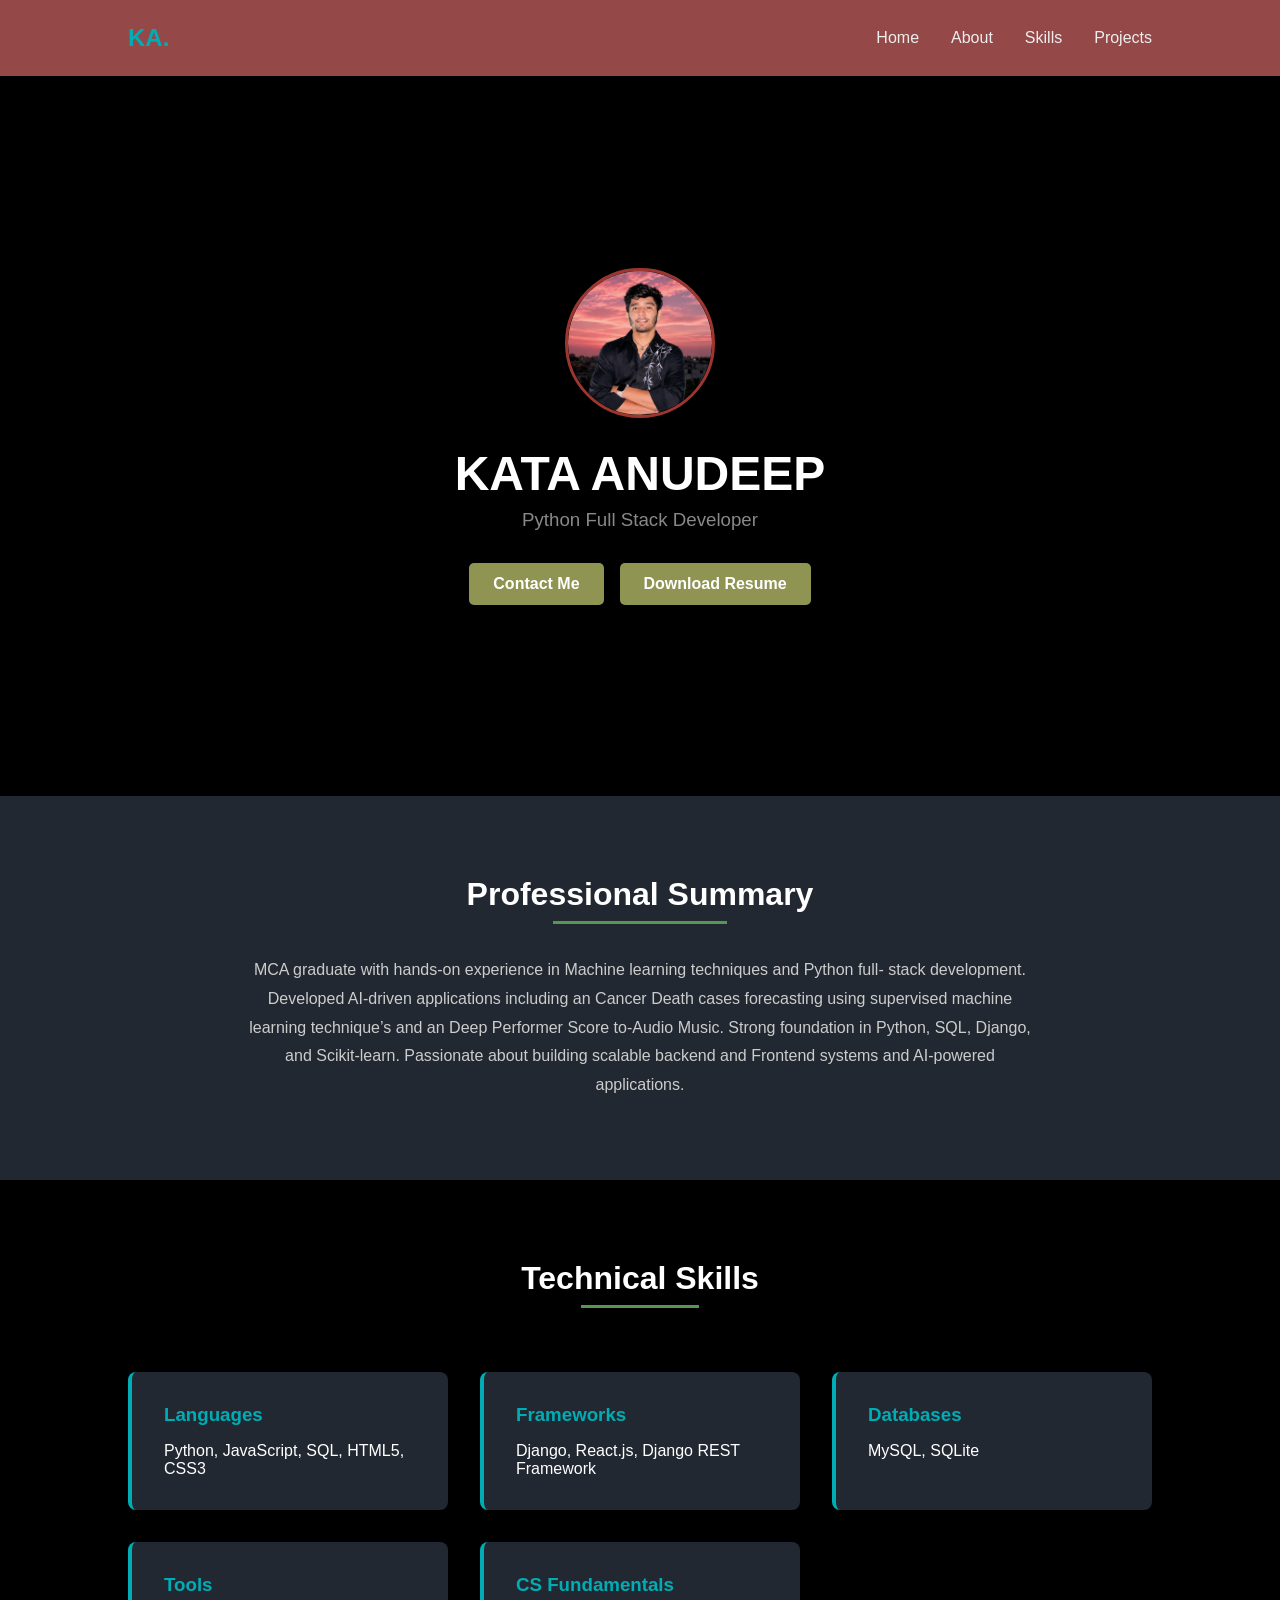
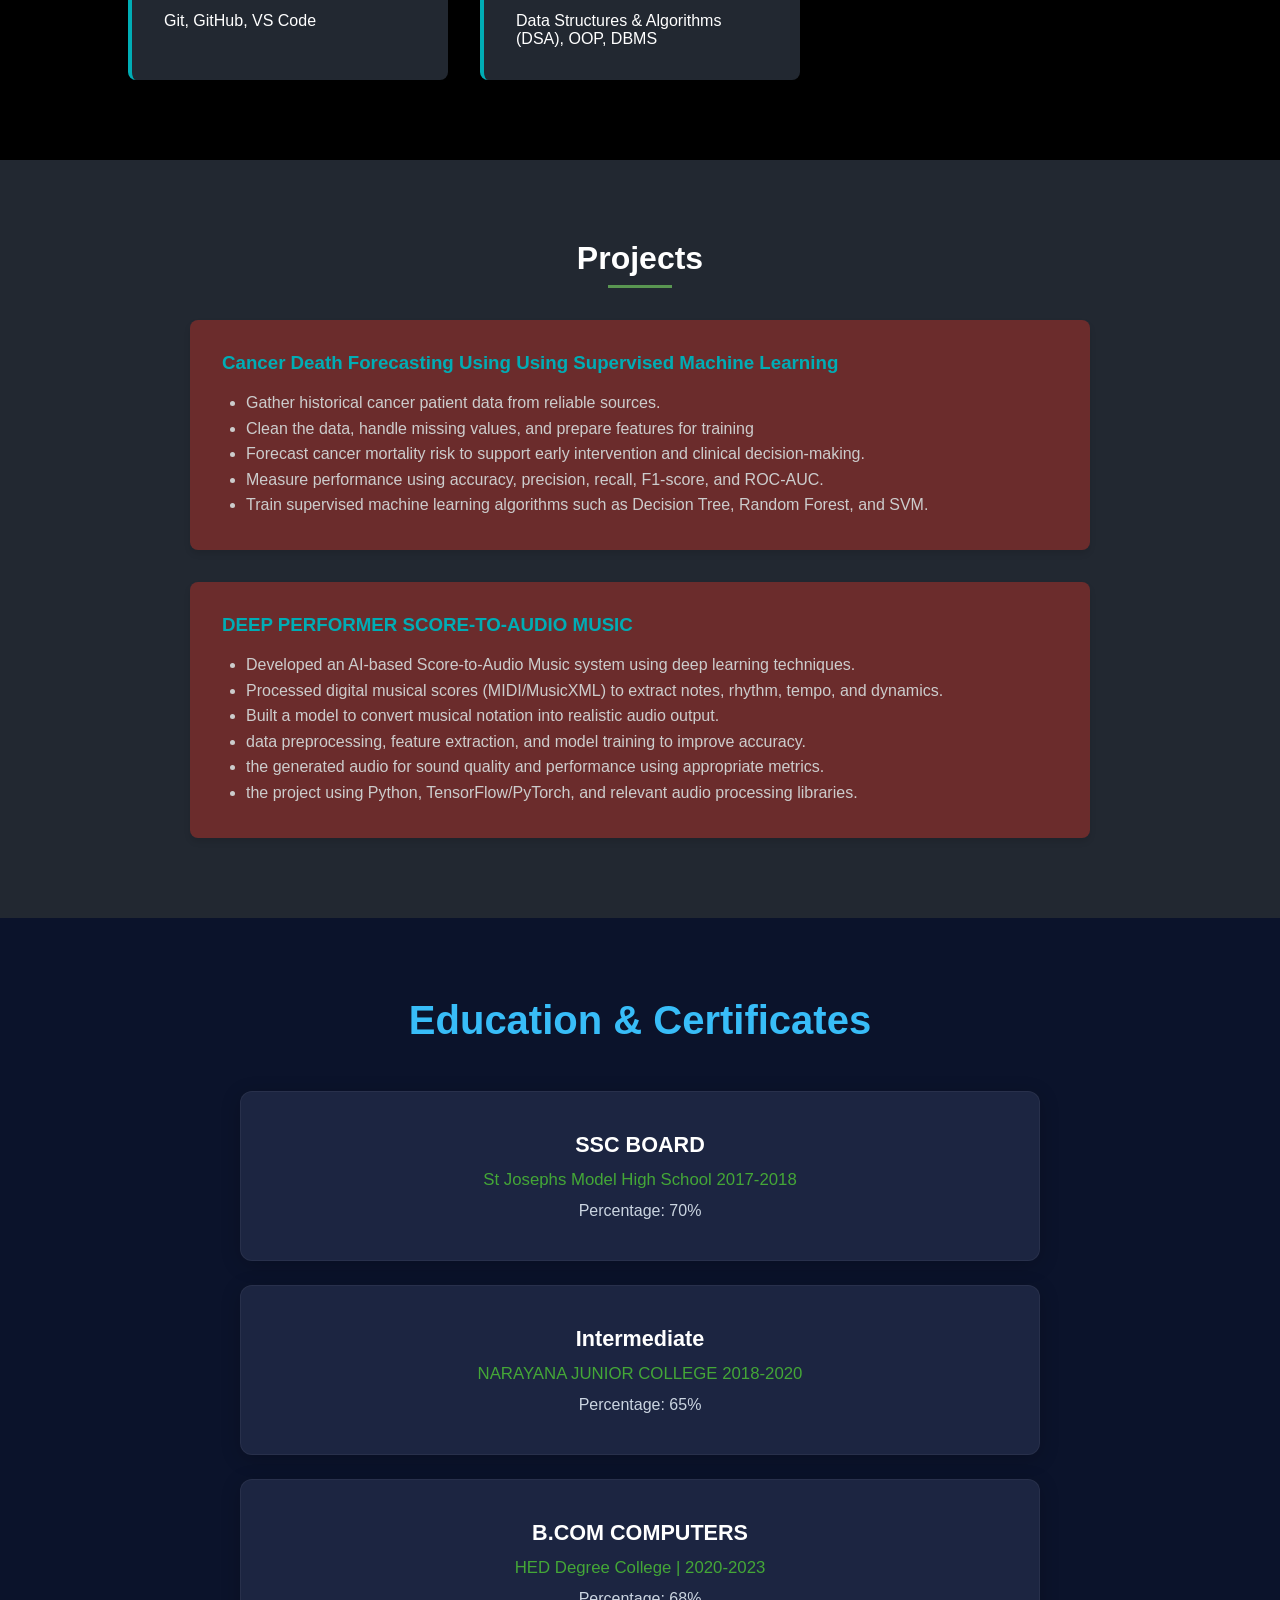
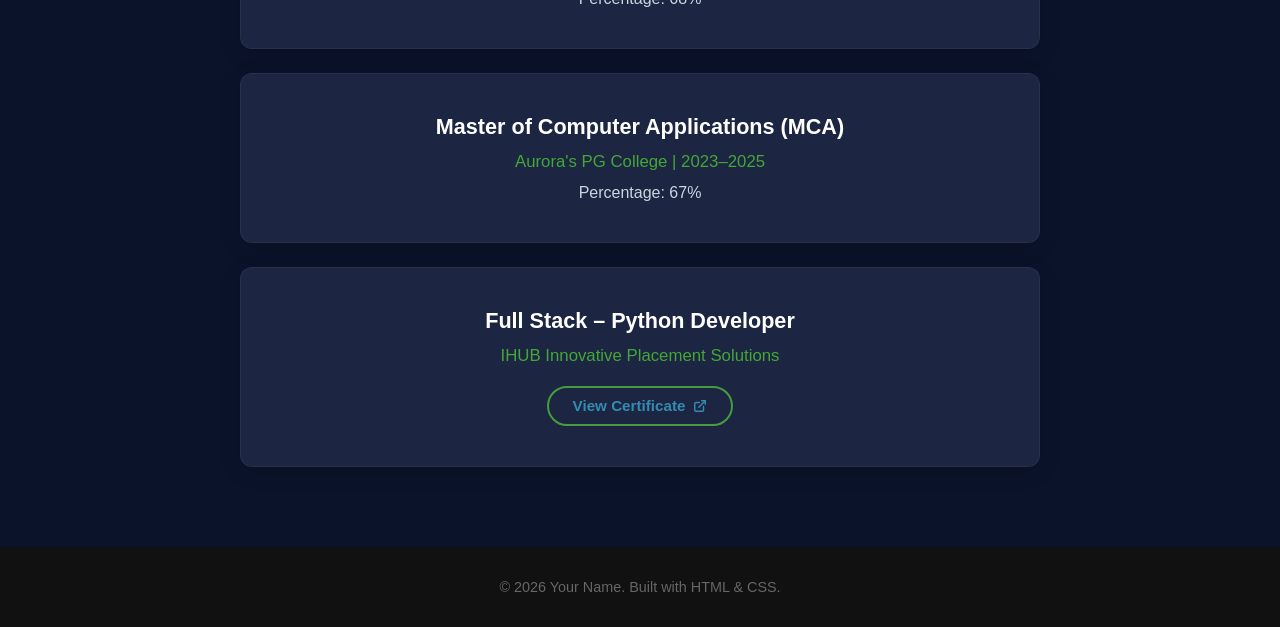
<file: index.html>
<!DOCTYPE html>
<html lang="en">
<head>
    <meta charset="UTF-8">
    <meta name="viewport" content="width=device-width, initial-scale=1.0">
    <title>kata anudeep</title>
    <link rel="stylesheet" href="resume.css">
</head>
<body>

    <nav class="navbar">
        <div class="logo">KA.</div>
        <ul class="nav-links">
            <li><a href="#home">Home</a></li>
            <li><a href="#about">About</a></li>
            <li><a href="#skills">Skills</a></li>
            <li><a href="#projects">Projects</a></li>
        </ul>
    </nav>

    <header id="home" class="hero-section">
        <div class="hero-content">
            <img src="anudeep.jpg1.png" alt="KATA ANUDEEP" class="profile-pic"> <h1>KATA ANUDEEP</h1>
            <h3>Python Full Stack Developer</h3>
            <div class="cta-buttons">
                <a href="mailto:anudeepkata206@gmail.com" class="btn primary-btn">Contact Me</a>
                <a href="Anudeep_Python Full Stack (1).pdf" download class="btn primary-btn">Download Resume</a>
            </div>
        </div>
    </header>

    <section id="about" class="section dark-bg">
        <h2>Professional Summary</h2>
        <p class="summary-text">
            MCA graduate with hands-on experience in Machine learning techniques and Python full- 
            stack development. Developed AI-driven applications including an Cancer Death cases 
            forecasting using supervised machine learning technique’s and an Deep Performer Score
            to-Audio Music. Strong foundation in Python, SQL, Django, and Scikit-learn. Passionate 
            about building scalable backend and Frontend systems and AI-powered applications. 
        </p>
    </section>

    <section id="skills" class="section">
        <h2>Technical Skills</h2>
        <div class="skills-grid">
            <div class="skill-card">
                <h3>Languages</h3>
                <p>Python, JavaScript, SQL, HTML5, CSS3</p>
            </div>
            <div class="skill-card">
                <h3>Frameworks </h3>
                <p>Django, React.js, Django REST Framework</p>
            </div>
            <div class="skill-card">
                <h3>Databases</h3>
                <p>MySQL, SQLite</p>
            </div>
            <div class="skill-card">
                <h3>Tools</h3>
                <p>Git, GitHub, VS Code</p>
            </div>
            <div class="skill-card">
                <h3> CS Fundamentals</h3>
                <p>Data Structures & Algorithms (DSA), OOP, DBMS</p>
            </div>
        </div>
    </section>

    <section id="projects" class="section dark-bg">
        <h2>Projects</h2>
        <div class="projects-container">
            <div class="project-card">
                <h3>Cancer Death Forecasting Using Using Supervised Machine Learning</h3>
                <ul>
                    <li>Gather historical cancer patient data from reliable sources.</li>
                    <li>Clean the data, handle missing values, and prepare features for training</li>
                    <li>Forecast cancer mortality risk to support early intervention and clinical decision-making.</li>
                    <li>Measure performance using accuracy, precision, recall, F1-score, and ROC-AUC.</li>
                    <li>Train supervised machine learning algorithms such as Decision Tree, Random Forest, and SVM.</li>
                </ul>
            </div>
            <div class="project-card">
                <h3>DEEP PERFORMER SCORE-TO-AUDIO MUSIC</h3>
                <ul>
                    <li>Developed an AI-based Score-to-Audio Music system using deep learning techniques.</li>
                    <li>Processed digital musical scores (MIDI/MusicXML) to extract notes, rhythm, tempo, and dynamics.</li>
                    <li>Built a model to convert musical notation into realistic audio output.</li>
                    <li>data preprocessing, feature extraction, and model training to improve accuracy.</li>
                    <li> the generated audio for sound quality and performance using appropriate metrics.</li>
                    <li> the project using Python, TensorFlow/PyTorch, and relevant audio processing libraries.</li>
                </ul>
            </div>
        </div>
    </section>
    <section id="education" class="edu-section">
        <h2 class="edu-main-title">Education & Certificates</h2>
        <div class="edu-container">
        <div class="edu-card">
            <h3>SSC BOARD</h3>
            <p class="edu-subtitle">St Josephs Model High School 2017-2018</p>
            <p class="edu-details">Percentage: 70%</p>
        </div>
        <div class="edu-card">
            <h3>Intermediate </h3>
            <p class="edu-subtitle">NARAYANA JUNIOR COLLEGE 2018-2020</p>
            <p class="edu-details">Percentage: 65%</p>
        </div>
        <div class="edu-card">
            <h3>B.COM COMPUTERS</h3>
            <p class="edu-subtitle">HED Degree College | 2020-2023</p>
            <p class="edu-details">Percentage: 68%</p>
        </div>
        <div class="edu-card">
            <h3>Master of Computer Applications (MCA)</h3>
            <p class="edu-subtitle">Aurora's PG College | 2023–2025</p>
            <p class="edu-details">Percentage: 67%</p>
        </div>
        <div class="edu-card">
            <h3>Full Stack – Python Developer</h3>
            <p class="edu-subtitle">IHUB Innovative Placement Solutions</p>
            
            <div class="btn-wrapper">
                <a href="crt.png.pdf" target="_blank" class="view-cert-btn">
                    View Certificate 
                    <svg width="14" height="14" viewBox="0 0 24 24" fill="none" stroke="currentColor" stroke-width="2.5" stroke-linecap="round" stroke-linejoin="round">
                        <path d="M18 13v6a2 2 0 0 1-2 2H5a2 2 0 0 1-2-2V8a2 2 0 0 1 2-2h6"></path>
                        <polyline points="15 3 21 3 21 9"></polyline>
                        <line x1="10" y1="14" x2="21" y2="3"></line>
                    </svg>
                </a>
            </div>
        </div>
    </div>
</section>

    <footer>
        <p>&copy; 2026 Your Name. Built with HTML & CSS.</p>
    </footer>

</body>
</html>
</file>
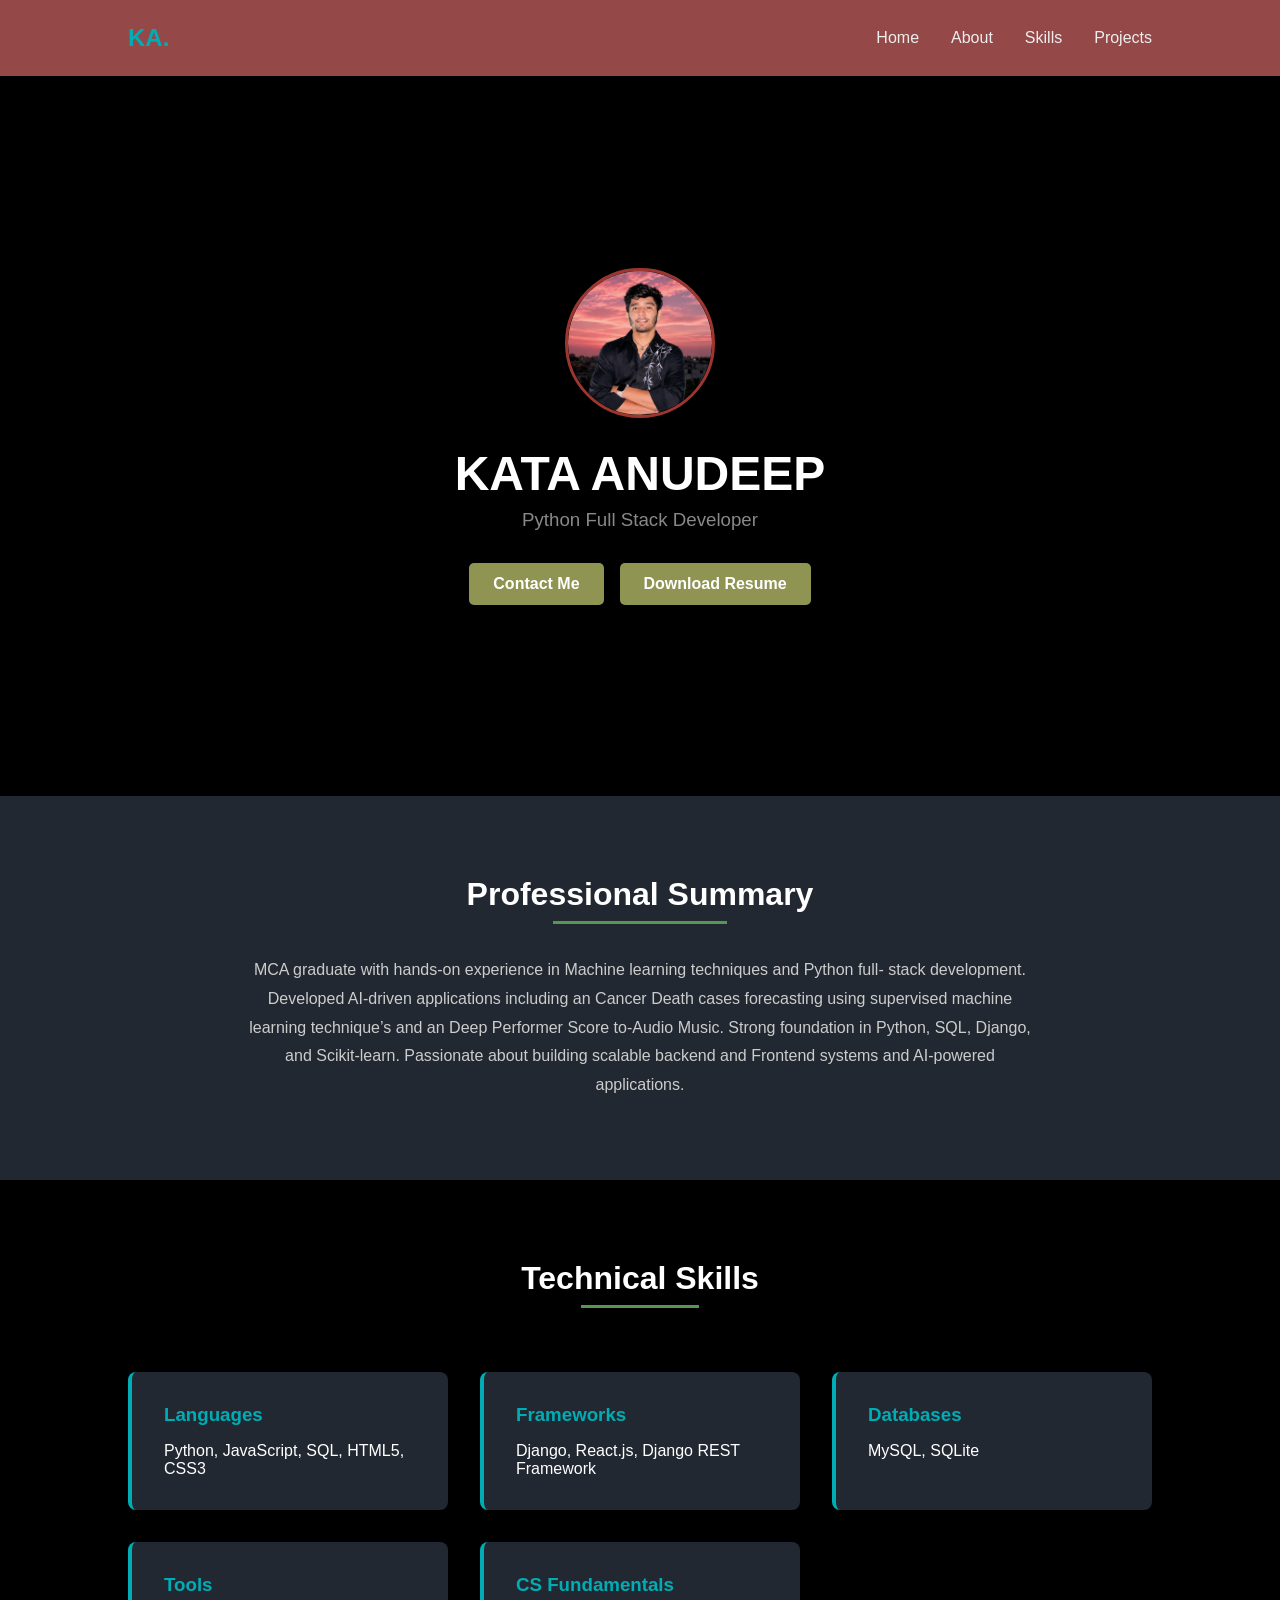
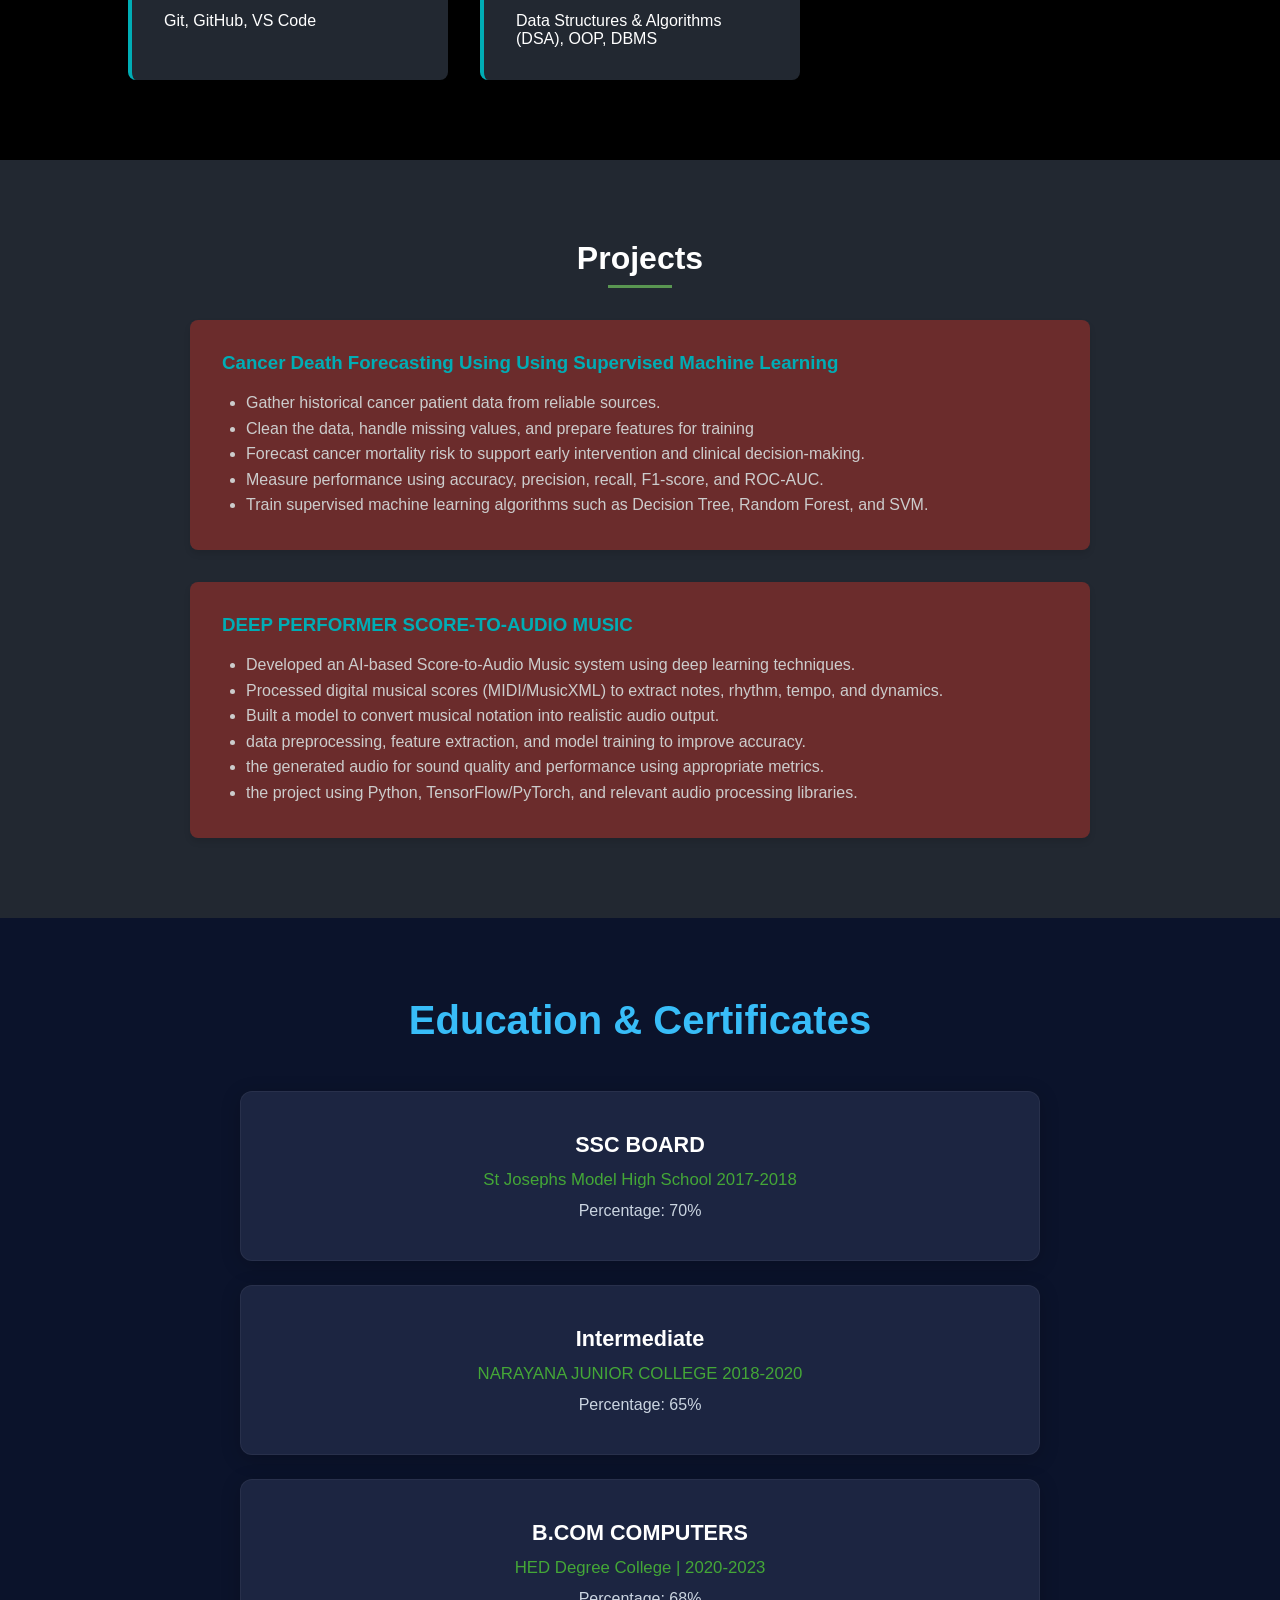
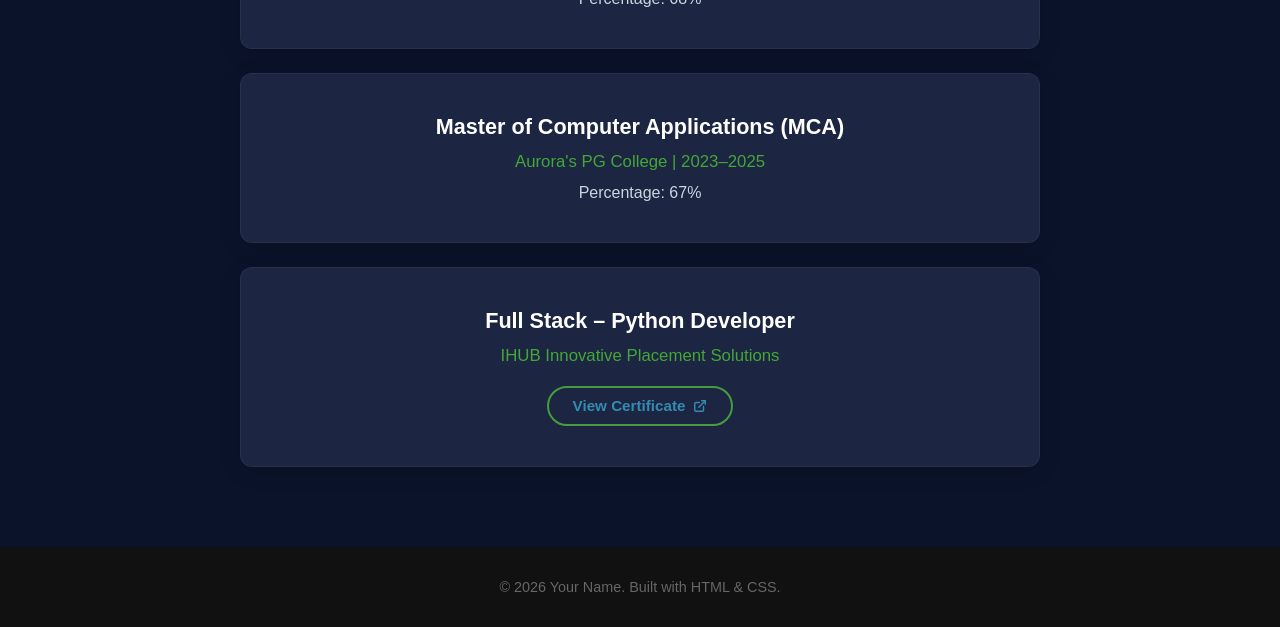
<file: resume.html>
<!DOCTYPE html>
<html lang="en">
<head>
    <meta charset="UTF-8">
    <meta name="viewport" content="width=device-width, initial-scale=1.0">
    <title>kata anudeep</title>
    <link rel="stylesheet" href="resume.css">
</head>
<body>

    <nav class="navbar">
        <div class="logo">KA.</div>
        <ul class="nav-links">
            <li><a href="#home">Home</a></li>
            <li><a href="#about">About</a></li>
            <li><a href="#skills">Skills</a></li>
            <li><a href="#projects">Projects</a></li>
        </ul>
    </nav>

    <header id="home" class="hero-section">
        <div class="hero-content">
            <img src="anudeep.jpg1.png" alt="KATA ANUDEEP" class="profile-pic"> <h1>KATA ANUDEEP</h1>
            <h3>Python Full Stack Developer</h3>
            <div class="cta-buttons">
                <a href="mailto:anudeepkata206@gmail.com" class="btn primary-btn">Contact Me</a>
                <a href="Anudeep_Python Full Stack (1).pdf" download class="btn primary-btn">Download Resume</a>
            </div>
        </div>
    </header>

    <section id="about" class="section dark-bg">
        <h2>Professional Summary</h2>
        <p class="summary-text">
            MCA graduate with hands-on experience in Machine learning techniques and Python full- 
            stack development. Developed AI-driven applications including an Cancer Death cases 
            forecasting using supervised machine learning technique’s and an Deep Performer Score
            to-Audio Music. Strong foundation in Python, SQL, Django, and Scikit-learn. Passionate 
            about building scalable backend and Frontend systems and AI-powered applications. 
        </p>
    </section>

    <section id="skills" class="section">
        <h2>Technical Skills</h2>
        <div class="skills-grid">
            <div class="skill-card">
                <h3>Languages</h3>
                <p>Python, JavaScript, SQL, HTML5, CSS3</p>
            </div>
            <div class="skill-card">
                <h3>Frameworks </h3>
                <p>Django, React.js, Django REST Framework</p>
            </div>
            <div class="skill-card">
                <h3>Databases</h3>
                <p>MySQL, SQLite</p>
            </div>
            <div class="skill-card">
                <h3>Tools</h3>
                <p>Git, GitHub, VS Code</p>
            </div>
            <div class="skill-card">
                <h3> CS Fundamentals</h3>
                <p>Data Structures & Algorithms (DSA), OOP, DBMS</p>
            </div>
        </div>
    </section>

    <section id="projects" class="section dark-bg">
        <h2>Projects</h2>
        <div class="projects-container">
            <div class="project-card">
                <h3>Cancer Death Forecasting Using Using Supervised Machine Learning</h3>
                <ul>
                    <li>Gather historical cancer patient data from reliable sources.</li>
                    <li>Clean the data, handle missing values, and prepare features for training</li>
                    <li>Forecast cancer mortality risk to support early intervention and clinical decision-making.</li>
                    <li>Measure performance using accuracy, precision, recall, F1-score, and ROC-AUC.</li>
                    <li>Train supervised machine learning algorithms such as Decision Tree, Random Forest, and SVM.</li>
                </ul>
            </div>
            <div class="project-card">
                <h3>DEEP PERFORMER SCORE-TO-AUDIO MUSIC</h3>
                <ul>
                    <li>Developed an AI-based Score-to-Audio Music system using deep learning techniques.</li>
                    <li>Processed digital musical scores (MIDI/MusicXML) to extract notes, rhythm, tempo, and dynamics.</li>
                    <li>Built a model to convert musical notation into realistic audio output.</li>
                    <li>data preprocessing, feature extraction, and model training to improve accuracy.</li>
                    <li> the generated audio for sound quality and performance using appropriate metrics.</li>
                    <li> the project using Python, TensorFlow/PyTorch, and relevant audio processing libraries.</li>
                </ul>
            </div>
        </div>
    </section>
    <section id="education" class="edu-section">
        <h2 class="edu-main-title">Education & Certificates</h2>
        <div class="edu-container">
        <div class="edu-card">
            <h3>SSC BOARD</h3>
            <p class="edu-subtitle">St Josephs Model High School 2017-2018</p>
            <p class="edu-details">Percentage: 70%</p>
        </div>
        <div class="edu-card">
            <h3>Intermediate </h3>
            <p class="edu-subtitle">NARAYANA JUNIOR COLLEGE 2018-2020</p>
            <p class="edu-details">Percentage: 65%</p>
        </div>
        <div class="edu-card">
            <h3>B.COM COMPUTERS</h3>
            <p class="edu-subtitle">HED Degree College | 2020-2023</p>
            <p class="edu-details">Percentage: 68%</p>
        </div>
        <div class="edu-card">
            <h3>Master of Computer Applications (MCA)</h3>
            <p class="edu-subtitle">Aurora's PG College | 2023–2025</p>
            <p class="edu-details">Percentage: 67%</p>
        </div>
        <div class="edu-card">
            <h3>Full Stack – Python Developer</h3>
            <p class="edu-subtitle">IHUB Innovative Placement Solutions</p>
            
            <div class="btn-wrapper">
                <a href="crt.png.pdf" target="_blank" class="view-cert-btn">
                    View Certificate 
                    <svg width="14" height="14" viewBox="0 0 24 24" fill="none" stroke="currentColor" stroke-width="2.5" stroke-linecap="round" stroke-linejoin="round">
                        <path d="M18 13v6a2 2 0 0 1-2 2H5a2 2 0 0 1-2-2V8a2 2 0 0 1 2-2h6"></path>
                        <polyline points="15 3 21 3 21 9"></polyline>
                        <line x1="10" y1="14" x2="21" y2="3"></line>
                    </svg>
                </a>
            </div>
        </div>
    </div>
</section>

    <footer>
        <p>&copy; 2026 Your Name. Built with HTML & CSS.</p>
    </footer>

</body>
</html>
</file>
<file: resume.css>
/* Reset and Base Styles */
* {
    margin: 0;
    padding: 0;
    box-sizing: border-box;
    font-family: 'Segoe UI', Tahoma, Geneva, Verdana, sans-serif;
    scroll-behavior: smooth;
}

body {
    background-color: #000000;
    color: #ffffff;
}

/* Navbar Layout */
.navbar {
    display: flex;
    justify-content: space-between;
    align-items: center;
    padding: 1.5rem 10%;
    background-color: #944848;
    position: sticky;
    top: 0;
    z-index: 100;
}
.profile-pic {
    width: 150px;     
    height: 150px;
    border-radius: 50%;    
    object-fit: cover;
    border: 3px solid #9c362e; 
    margin-bottom: 1.5rem; 
}
.logo {
    font-size: 1.5rem;
    font-weight: bold;
    color: #00adb5;
}

.nav-links {
    display: flex;
    list-style: none;
}

.nav-links li {
    margin-left: 2rem;
}

.nav-links a {
    color: #eee;
    text-decoration: none;
    font-weight: 500;
    transition: color 0.3s;
}

.nav-links a:hover {
    color: #00adb5;
}

/* Hero Section */
.hero-section {
    height: 80vh;
    display: flex;
    justify-content: center;
    align-items: center;
    text-align: center;
}

.profile-placeholder {
    font-size: 5rem;
    background: #333;
    width: 120px;
    height: 120px;
    border-radius: 50%;
    display: flex;
    justify-content: center;
    align-items: center;
    margin: 0 auto 1.5rem;
}

.hero-content h1 {
    font-size: 3rem;
    margin-bottom: 0.5rem;
}

.hero-content h3 {
    color: #888;
    font-weight: 400;
    margin-bottom: 2rem;
}

/* Buttons */
.cta-buttons {
    display: flex;
    justify-content: center;
    gap: 1rem;
}

.btn {
    padding: 0.75rem 1.5rem;
    text-decoration: none;
    border-radius: 5px;
    font-weight: 600;
    transition: background 0.3s;
}

.primary-btn {
    background-color: #8f9452;
    color: #fff;
}

.primary-btn:hover {
    background-color: #5bce4c;
}

.secondary-btn {
    border: 2px solid #555;
    color: #eee;
}

.secondary-btn:hover {
    background-color: #333;
}

/* Universal Section Styling */
.section {
    padding: 5rem 10%;
    text-align: center;
}

.dark-bg {
    background-color: #222831;
}

.section h2 {
    font-size: 2rem;
    margin-bottom: 2rem;
    position: relative;
    display: inline-block;
}

.section h2::after {
    content: '';
    display: block;
    width: 50%;
    height: 3px;
    background: #599651;
    margin: 0.5rem auto 0;
}

.summary-text {
    max-width: 800px;
    margin: 0 auto;
    line-height: 1.8;
    color: #ccc;
}

/* Skills Grid Configuration */
.skills-grid {
    display: grid;
    grid-template-columns: repeat(auto-fit, minmax(250px, 1fr));
    gap: 2rem;
    margin-top: 2rem;
}

.skill-card {
    background-color: #222831;
    padding: 2rem;
    border-radius: 8px;
    text-align: left;
    border-left: 4px solid #00adb5;
}

.skill-card h3 {
    margin-bottom: 1rem;
    color: #00adb5;
}

/* Projects Layout */
.projects-container {
    display: flex;
    flex-direction: column;
    gap: 2rem;
    max-width: 900px;
    margin: 0 auto;
    text-align: left;
}

.project-card {
    background-color: #6b2c2c;
    padding: 2rem;
    border-radius: 8px;
    box-shadow: 0 4px 6px rgba(0,0,0,0.1);
}

.project-card h3 {
    color: #00adb5;
    margin-bottom: 1rem;
}

.project-card ul {
    margin-left: 1.5rem;
    color: #ccc;
    line-height: 1.6;
}

/* Footer Section */
footer {
    background-color: #111;
    text-align: center;
    padding: 2rem;
    color: #666;
    font-size: 0.9rem;
}

/* Responsive adjustment for Mobile screens */
@media (max-width: 768px) {
    .navbar {
        flex-direction: column;
        gap: 1rem;
    }
    .nav-links li {
        margin: 0 1rem;
    }
    .hero-content h1 {
        font-size: 2.2rem;
    }
}
/* Education Section Container */
.edu-section {
    background-color: #0b132b; /* Deep dark blue background */
    padding: 5rem 10%;
    text-align: center;
}

/* Section Title */
.edu-main-title {
    color: #38bdf8; /* Vibrant light blue */
    font-size: 2.5rem;
    font-weight: 700;
    margin-bottom: 3rem;
}

/* Cards Wrapper */
.edu-container {
    display: flex;
    flex-direction: column;
    gap: 1.5rem;
    max-width: 800px;
    margin: 0 auto;
}

/* Individual Card Styling */
.edu-card {
    background-color: #1c2541; /* Dark slate card color */
    border: 1px solid rgba(255, 255, 255, 0.05);
    border-radius: 12px;
    padding: 2.5rem 2rem;
    box-shadow: 0 4px 20px rgba(0, 0, 0, 0.2);
}

.edu-card h3 {
    color: #ffffff;
    font-size: 1.35rem;
    font-weight: 600;
    margin-bottom: 0.75rem;
}

.edu-subtitle {
    color: #44a737;
    font-size: 1.05rem;
    margin-bottom: 0.75rem;
}

.edu-details {
    color: #cbd5e1; /* Off-white for small text */
    font-size: 1rem;
}

/* Button Alignment & Container */
.btn-wrapper {
    margin-top: 1.25rem;
    display: flex;
    justify-content: center;
}

.view-cert-btn {
    display: inline-flex;
    align-items: center;
    gap: 0.5rem;
    color: #358cb1;
    border: 2px solid #459c3d;
    background: transparent;
    padding: 0.6rem 1.5rem;
    border-radius: 30px;
    font-weight: 600;
    font-size: 0.95rem;
    text-decoration: none;
    transition: all 0.3s ease;
}

/* Hover effects for the button */
.view-cert-btn:hover {
    background-color: #67a322;
    color: #299c38;
    transform: translateY(-2px);
}

/* Ensures the SVG icon scales correctly */
.view-cert-btn svg {
    display: inline-block;
    flex-shrink: 0;
}
</file>
